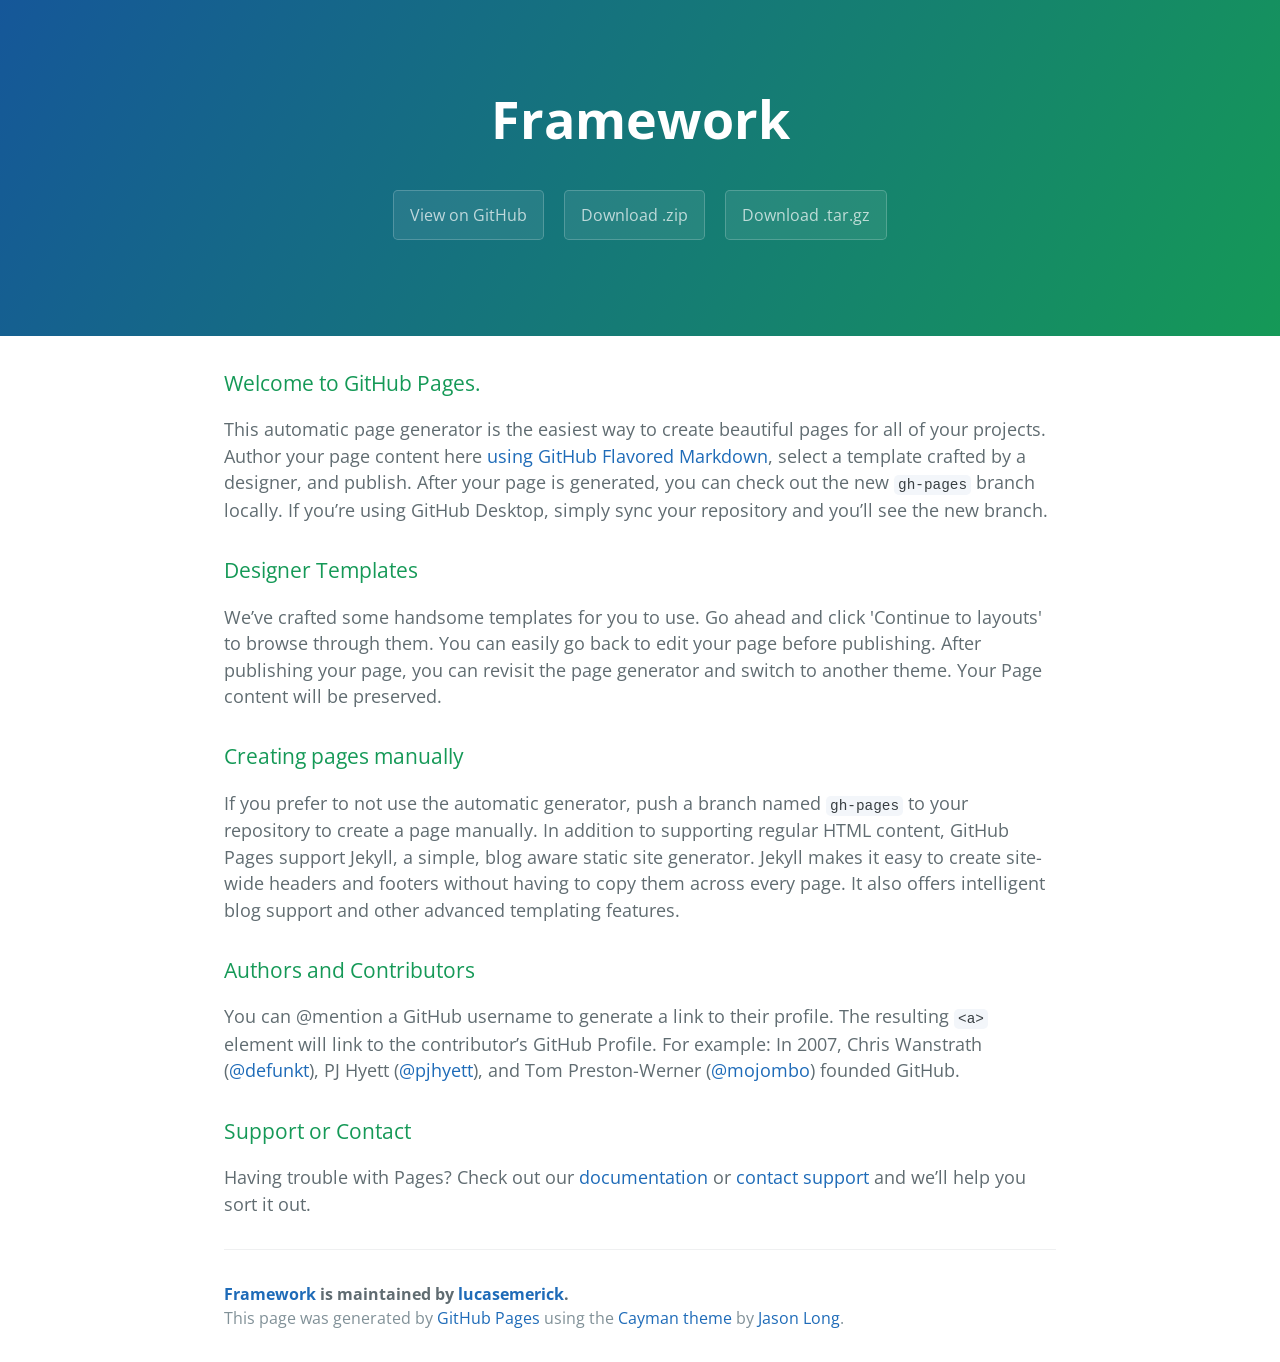
<file: index.html>
<!DOCTYPE html>
<html lang="en-us">
  <head>
    <meta charset="UTF-8">
    <title>Framework by lucasemerick</title>
    <meta name="viewport" content="width=device-width, initial-scale=1">
    <link rel="stylesheet" type="text/css" href="stylesheets/normalize.css" media="screen">
    <link href='https://fonts.googleapis.com/css?family=Open+Sans:400,700' rel='stylesheet' type='text/css'>
    <link rel="stylesheet" type="text/css" href="stylesheets/stylesheet.css" media="screen">
    <link rel="stylesheet" type="text/css" href="stylesheets/github-light.css" media="screen">
  </head>
  <body>
    <section class="page-header">
      <h1 class="project-name">Framework</h1>
      <h2 class="project-tagline"></h2>
      <a href="https://github.com/lucasemerick/Framework" class="btn">View on GitHub</a>
      <a href="https://github.com/lucasemerick/Framework/zipball/master" class="btn">Download .zip</a>
      <a href="https://github.com/lucasemerick/Framework/tarball/master" class="btn">Download .tar.gz</a>
    </section>

    <section class="main-content">
      <h3>
<a id="welcome-to-github-pages" class="anchor" href="#welcome-to-github-pages" aria-hidden="true"><span aria-hidden="true" class="octicon octicon-link"></span></a>Welcome to GitHub Pages.</h3>

<p>This automatic page generator is the easiest way to create beautiful pages for all of your projects. Author your page content here <a href="https://guides.github.com/features/mastering-markdown/">using GitHub Flavored Markdown</a>, select a template crafted by a designer, and publish. After your page is generated, you can check out the new <code>gh-pages</code> branch locally. If you’re using GitHub Desktop, simply sync your repository and you’ll see the new branch.</p>

<h3>
<a id="designer-templates" class="anchor" href="#designer-templates" aria-hidden="true"><span aria-hidden="true" class="octicon octicon-link"></span></a>Designer Templates</h3>

<p>We’ve crafted some handsome templates for you to use. Go ahead and click 'Continue to layouts' to browse through them. You can easily go back to edit your page before publishing. After publishing your page, you can revisit the page generator and switch to another theme. Your Page content will be preserved.</p>

<h3>
<a id="creating-pages-manually" class="anchor" href="#creating-pages-manually" aria-hidden="true"><span aria-hidden="true" class="octicon octicon-link"></span></a>Creating pages manually</h3>

<p>If you prefer to not use the automatic generator, push a branch named <code>gh-pages</code> to your repository to create a page manually. In addition to supporting regular HTML content, GitHub Pages support Jekyll, a simple, blog aware static site generator. Jekyll makes it easy to create site-wide headers and footers without having to copy them across every page. It also offers intelligent blog support and other advanced templating features.</p>

<h3>
<a id="authors-and-contributors" class="anchor" href="#authors-and-contributors" aria-hidden="true"><span aria-hidden="true" class="octicon octicon-link"></span></a>Authors and Contributors</h3>

<p>You can @mention a GitHub username to generate a link to their profile. The resulting <code>&lt;a&gt;</code> element will link to the contributor’s GitHub Profile. For example: In 2007, Chris Wanstrath (<a href="https://github.com/defunkt" class="user-mention">@defunkt</a>), PJ Hyett (<a href="https://github.com/pjhyett" class="user-mention">@pjhyett</a>), and Tom Preston-Werner (<a href="https://github.com/mojombo" class="user-mention">@mojombo</a>) founded GitHub.</p>

<h3>
<a id="support-or-contact" class="anchor" href="#support-or-contact" aria-hidden="true"><span aria-hidden="true" class="octicon octicon-link"></span></a>Support or Contact</h3>

<p>Having trouble with Pages? Check out our <a href="https://help.github.com/pages">documentation</a> or <a href="https://github.com/contact">contact support</a> and we’ll help you sort it out.</p>

      <footer class="site-footer">
        <span class="site-footer-owner"><a href="https://github.com/lucasemerick/Framework">Framework</a> is maintained by <a href="https://github.com/lucasemerick">lucasemerick</a>.</span>

        <span class="site-footer-credits">This page was generated by <a href="https://pages.github.com">GitHub Pages</a> using the <a href="https://github.com/jasonlong/cayman-theme">Cayman theme</a> by <a href="https://twitter.com/jasonlong">Jason Long</a>.</span>
      </footer>

    </section>

  
  </body>
</html>
</file>
<file: stylesheets/stylesheet.css>
* {
  box-sizing: border-box; }

body {
  padding: 0;
  margin: 0;
  font-family: "Open Sans", "Helvetica Neue", Helvetica, Arial, sans-serif;
  font-size: 16px;
  line-height: 1.5;
  color: #606c71; }

a {
  color: #1e6bb8;
  text-decoration: none; }
  a:hover {
    text-decoration: underline; }

.btn {
  display: inline-block;
  margin-bottom: 1rem;
  color: rgba(255, 255, 255, 0.7);
  background-color: rgba(255, 255, 255, 0.08);
  border-color: rgba(255, 255, 255, 0.2);
  border-style: solid;
  border-width: 1px;
  border-radius: 0.3rem;
  transition: color 0.2s, background-color 0.2s, border-color 0.2s; }
  .btn + .btn {
    margin-left: 1rem; }

.btn:hover {
  color: rgba(255, 255, 255, 0.8);
  text-decoration: none;
  background-color: rgba(255, 255, 255, 0.2);
  border-color: rgba(255, 255, 255, 0.3); }

@media screen and (min-width: 64em) {
  .btn {
    padding: 0.75rem 1rem; } }

@media screen and (min-width: 42em) and (max-width: 64em) {
  .btn {
    padding: 0.6rem 0.9rem;
    font-size: 0.9rem; } }

@media screen and (max-width: 42em) {
  .btn {
    display: block;
    width: 100%;
    padding: 0.75rem;
    font-size: 0.9rem; }
    .btn + .btn {
      margin-top: 1rem;
      margin-left: 0; } }

.page-header {
  color: #fff;
  text-align: center;
  background-color: #159957;
  background-image: linear-gradient(120deg, #155799, #159957); }

@media screen and (min-width: 64em) {
  .page-header {
    padding: 5rem 6rem; } }

@media screen and (min-width: 42em) and (max-width: 64em) {
  .page-header {
    padding: 3rem 4rem; } }

@media screen and (max-width: 42em) {
  .page-header {
    padding: 2rem 1rem; } }

.project-name {
  margin-top: 0;
  margin-bottom: 0.1rem; }

@media screen and (min-width: 64em) {
  .project-name {
    font-size: 3.25rem; } }

@media screen and (min-width: 42em) and (max-width: 64em) {
  .project-name {
    font-size: 2.25rem; } }

@media screen and (max-width: 42em) {
  .project-name {
    font-size: 1.75rem; } }

.project-tagline {
  margin-bottom: 2rem;
  font-weight: normal;
  opacity: 0.7; }

@media screen and (min-width: 64em) {
  .project-tagline {
    font-size: 1.25rem; } }

@media screen and (min-width: 42em) and (max-width: 64em) {
  .project-tagline {
    font-size: 1.15rem; } }

@media screen and (max-width: 42em) {
  .project-tagline {
    font-size: 1rem; } }

.main-content :first-child {
  margin-top: 0; }
.main-content img {
  max-width: 100%; }
.main-content h1, .main-content h2, .main-content h3, .main-content h4, .main-content h5, .main-content h6 {
  margin-top: 2rem;
  margin-bottom: 1rem;
  font-weight: normal;
  color: #159957; }
.main-content p {
  margin-bottom: 1em; }
.main-content code {
  padding: 2px 4px;
  font-family: Consolas, "Liberation Mono", Menlo, Courier, monospace;
  font-size: 0.9rem;
  color: #383e41;
  background-color: #f3f6fa;
  border-radius: 0.3rem; }
.main-content pre {
  padding: 0.8rem;
  margin-top: 0;
  margin-bottom: 1rem;
  font: 1rem Consolas, "Liberation Mono", Menlo, Courier, monospace;
  color: #567482;
  word-wrap: normal;
  background-color: #f3f6fa;
  border: solid 1px #dce6f0;
  border-radius: 0.3rem; }
  .main-content pre > code {
    padding: 0;
    margin: 0;
    font-size: 0.9rem;
    color: #567482;
    word-break: normal;
    white-space: pre;
    background: transparent;
    border: 0; }
.main-content .highlight {
  margin-bottom: 1rem; }
  .main-content .highlight pre {
    margin-bottom: 0;
    word-break: normal; }
.main-content .highlight pre, .main-content pre {
  padding: 0.8rem;
  overflow: auto;
  font-size: 0.9rem;
  line-height: 1.45;
  border-radius: 0.3rem; }
.main-content pre code, .main-content pre tt {
  display: inline;
  max-width: initial;
  padding: 0;
  margin: 0;
  overflow: initial;
  line-height: inherit;
  word-wrap: normal;
  background-color: transparent;
  border: 0; }
  .main-content pre code:before, .main-content pre code:after, .main-content pre tt:before, .main-content pre tt:after {
    content: normal; }
.main-content ul, .main-content ol {
  margin-top: 0; }
.main-content blockquote {
  padding: 0 1rem;
  margin-left: 0;
  color: #819198;
  border-left: 0.3rem solid #dce6f0; }
  .main-content blockquote > :first-child {
    margin-top: 0; }
  .main-content blockquote > :last-child {
    margin-bottom: 0; }
.main-content table {
  display: block;
  width: 100%;
  overflow: auto;
  word-break: normal;
  word-break: keep-all; }
  .main-content table th {
    font-weight: bold; }
  .main-content table th, .main-content table td {
    padding: 0.5rem 1rem;
    border: 1px solid #e9ebec; }
.main-content dl {
  padding: 0; }
  .main-content dl dt {
    padding: 0;
    margin-top: 1rem;
    font-size: 1rem;
    font-weight: bold; }
  .main-content dl dd {
    padding: 0;
    margin-bottom: 1rem; }
.main-content hr {
  height: 2px;
  padding: 0;
  margin: 1rem 0;
  background-color: #eff0f1;
  border: 0; }

@media screen and (min-width: 64em) {
  .main-content {
    max-width: 64rem;
    padding: 2rem 6rem;
    margin: 0 auto;
    font-size: 1.1rem; } }

@media screen and (min-width: 42em) and (max-width: 64em) {
  .main-content {
    padding: 2rem 4rem;
    font-size: 1.1rem; } }

@media screen and (max-width: 42em) {
  .main-content {
    padding: 2rem 1rem;
    font-size: 1rem; } }

.site-footer {
  padding-top: 2rem;
  margin-top: 2rem;
  border-top: solid 1px #eff0f1; }

.site-footer-owner {
  display: block;
  font-weight: bold; }

.site-footer-credits {
  color: #819198; }

@media screen and (min-width: 64em) {
  .site-footer {
    font-size: 1rem; } }

@media screen and (min-width: 42em) and (max-width: 64em) {
  .site-footer {
    font-size: 1rem; } }

@media screen and (max-width: 42em) {
  .site-footer {
    font-size: 0.9rem; } }
</file>
<file: stylesheets/github-light.css>
/*
The MIT License (MIT)

Copyright (c) 2016 GitHub, Inc.

Permission is hereby granted, free of charge, to any person obtaining a copy
of this software and associated documentation files (the "Software"), to deal
in the Software without restriction, including without limitation the rights
to use, copy, modify, merge, publish, distribute, sublicense, and/or sell
copies of the Software, and to permit persons to whom the Software is
furnished to do so, subject to the following conditions:

The above copyright notice and this permission notice shall be included in all
copies or substantial portions of the Software.

THE SOFTWARE IS PROVIDED "AS IS", WITHOUT WARRANTY OF ANY KIND, EXPRESS OR
IMPLIED, INCLUDING BUT NOT LIMITED TO THE WARRANTIES OF MERCHANTABILITY,
FITNESS FOR A PARTICULAR PURPOSE AND NONINFRINGEMENT. IN NO EVENT SHALL THE
AUTHORS OR COPYRIGHT HOLDERS BE LIABLE FOR ANY CLAIM, DAMAGES OR OTHER
LIABILITY, WHETHER IN AN ACTION OF CONTRACT, TORT OR OTHERWISE, ARISING FROM,
OUT OF OR IN CONNECTION WITH THE SOFTWARE OR THE USE OR OTHER DEALINGS IN THE
SOFTWARE.

*/

.pl-c /* comment */ {
  color: #969896;
}

.pl-c1 /* constant, variable.other.constant, support, meta.property-name, support.constant, support.variable, meta.module-reference, markup.raw, meta.diff.header */,
.pl-s .pl-v /* string variable */ {
  color: #0086b3;
}

.pl-e /* entity */,
.pl-en /* entity.name */ {
  color: #795da3;
}

.pl-smi /* variable.parameter.function, storage.modifier.package, storage.modifier.import, storage.type.java, variable.other */,
.pl-s .pl-s1 /* string source */ {
  color: #333;
}

.pl-ent /* entity.name.tag */ {
  color: #63a35c;
}

.pl-k /* keyword, storage, storage.type */ {
  color: #a71d5d;
}

.pl-s /* string */,
.pl-pds /* punctuation.definition.string, string.regexp.character-class */,
.pl-s .pl-pse .pl-s1 /* string punctuation.section.embedded source */,
.pl-sr /* string.regexp */,
.pl-sr .pl-cce /* string.regexp constant.character.escape */,
.pl-sr .pl-sre /* string.regexp source.ruby.embedded */,
.pl-sr .pl-sra /* string.regexp string.regexp.arbitrary-repitition */ {
  color: #183691;
}

.pl-v /* variable */ {
  color: #ed6a43;
}

.pl-id /* invalid.deprecated */ {
  color: #b52a1d;
}

.pl-ii /* invalid.illegal */ {
  color: #f8f8f8;
  background-color: #b52a1d;
}

.pl-sr .pl-cce /* string.regexp constant.character.escape */ {
  font-weight: bold;
  color: #63a35c;
}

.pl-ml /* markup.list */ {
  color: #693a17;
}

.pl-mh /* markup.heading */,
.pl-mh .pl-en /* markup.heading entity.name */,
.pl-ms /* meta.separator */ {
  font-weight: bold;
  color: #1d3e81;
}

.pl-mq /* markup.quote */ {
  color: #008080;
}

.pl-mi /* markup.italic */ {
  font-style: italic;
  color: #333;
}

.pl-mb /* markup.bold */ {
  font-weight: bold;
  color: #333;
}

.pl-md /* markup.deleted, meta.diff.header.from-file */ {
  color: #bd2c00;
  background-color: #ffecec;
}

.pl-mi1 /* markup.inserted, meta.diff.header.to-file */ {
  color: #55a532;
  background-color: #eaffea;
}

.pl-mdr /* meta.diff.range */ {
  font-weight: bold;
  color: #795da3;
}

.pl-mo /* meta.output */ {
  color: #1d3e81;
}
</file>
